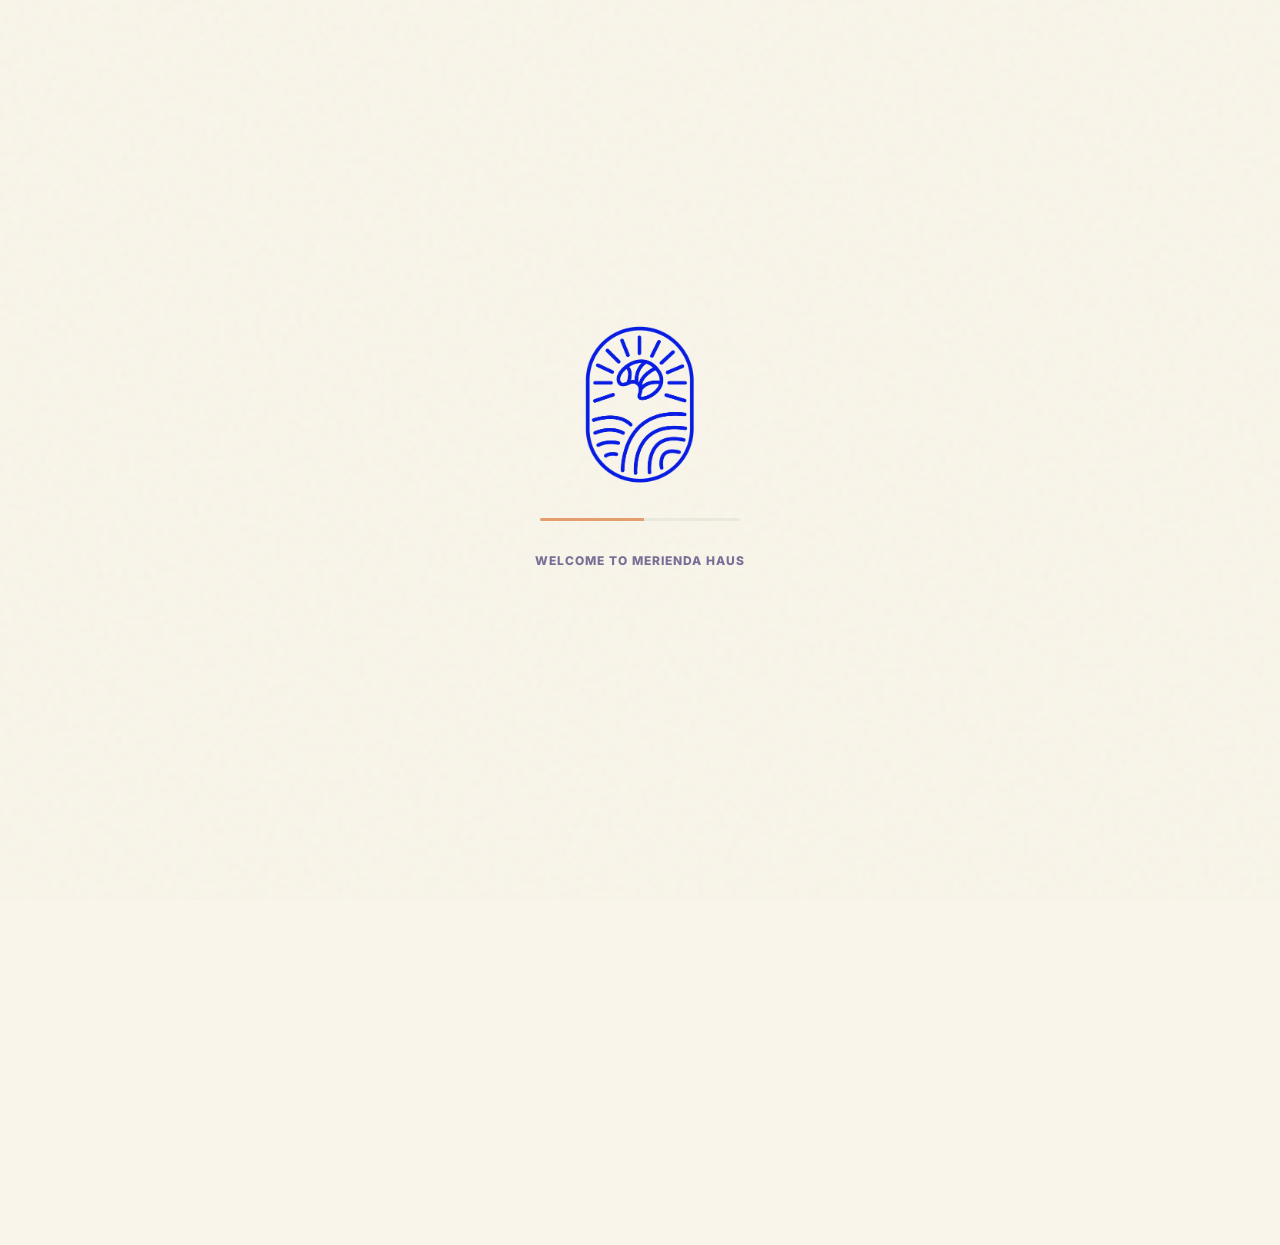
<file: src/index.html>
<!DOCTYPE html>
<html lang="en">
<head>
    <meta charset="UTF-8">
    <meta name="viewport" content="width=device-width, initial-scale=1.0">
    <title>Merienda Haus | Berlin Dashboard</title>
    <link rel="stylesheet" href="styles.css">
    <link rel="preconnect" href="https://fonts.googleapis.com">
    <link rel="preconnect" href="https://fonts.gstatic.com" crossorigin>
    <link href="https://fonts.googleapis.com/css2?family=Inter:wght@300;400;600;800&family=Playfair+Display:ital,wght@0,400;0,700;1,400&display=swap" rel="stylesheet">
</head>
<body class="is-locked">

    <!-- 1. Splash Screen -->
    <div class="splash-screen" id="splash-screen">
        <div class="splash-content">
            <img src="assets/logos/oval_blue.png" alt="Merienda Haus" class="splash-logo">
            <div class="loading-bar-container">
                <div class="loading-bar" id="loading-bar"></div>
            </div>
            <p class="loading-text" id="loading-text">¡Hola!</p>
        </div>
    </div>

    <!-- 2. Effects Overlay -->
    <div class="grain-overlay"></div>
    <div class="ambient-bg"></div>

    <!-- 3. Navigation -->
    <header class="main-nav">
        <div class="nav-left">
            <img src="assets/logos/logo_blue.png" alt="Merienda Haus" class="nav-logo">
        </div>
        <div class="nav-right">
            <button class="menu-toggle" id="menu-toggle" aria-label="Open Menu">
                <div class="hamburger">
                    <span></span>
                    <span></span>
                </div>
            </button>
        </div>
    </header>

    <!-- 4. Side Menu Drawer -->
    <div class="side-menu-overlay" id="menu-overlay"></div>
    <div class="side-menu" id="side-menu">
        <button class="close-menu" id="close-menu">&times;</button>
        
        <div class="menu-content">
            <div class="menu-header">
                <img src="assets/logos/oval_blue.png" alt="Logo" class="menu-mini-logo">
                <div>
                    <h3>Merienda Haus</h3>
                    <p>Berlin Schöneberg</p>
                </div>
            </div>

            <!-- Language Switcher INSIDE Menu -->
            <div class="menu-section">
                <h4 data-t="language_title">Language</h4>
                <div class="lang-switcher-menu" id="lang-switcher">
                    <span data-lang="ES">ES</span>
                    <span data-lang="DE">DE</span>
                    <span data-lang="EN" class="active">EN</span>
                </div>
            </div>
            
            <div class="menu-section">
                <h4 data-t="opening_hours_title">Opening Hours</h4>
                <div class="hours-card">
                    <div class="hour-row"><span>Tue - Sun</span> <strong>09:00 - 18:00</strong></div>
                    <div class="hour-row closed"><span>Monday</span> <strong>Closed</strong></div>
                </div>
            </div>

            <div class="menu-section">
                <h4 data-t="location_title">Location</h4>
                <div class="location-card">
                    <p>Apostel-Paulus-Straße 4<br>10823 Berlin</p>
                    <a href="https://maps.app.goo.gl/v6XREAnskFrUK6Su9" target="_blank" class="map-btn">Get Directions</a>
                </div>
            </div>

            <div class="menu-section">
                <h4 data-t="legal_title">Legal & Privacy</h4>
                <div class="legal-buttons">
                    <button class="legal-trigger" data-modal="impressum">Impressum</button>
                    <button class="legal-trigger" data-modal="privacy">Privacy Policy</button>
                </div>
            </div>

            <div class="menu-footer">
                <div class="social-grid">
                    <a href="https://www.instagram.com/meriendahaus/" target="_blank">Instagram</a>
                    <a href="https://wa.me/491631593783" target="_blank">WhatsApp</a>
                </div>
            </div>
        </div>
    </div>

    <!-- 5. Main Dashboard (Bento Grid) -->
    <main class="bento-container" id="bento-grid">
        
        <!-- Hero Cell -->
        <div class="bento-cell hero-cell">
            <div class="weather-indicator">
                <span id="weather-icon">☀️</span> <span id="weather-text">Berlin: --°C</span>
            </div>
            <h1 id="hero-title" data-t="hero_title">Home away from home.</h1>
            <p id="hero-subtitle" data-t="hero_subtitle">Authentic flavours of Argentina & Uruguay in Schöneberg.</p>
            <div class="status-badge">
                <span class="pulsing-dot"></span> <span data-t="open_now">Open now</span>
            </div>
            <div class="hero-waves">
                <img src="assets/logos/waves.png" alt="Waves">
            </div>
        </div>

        <!-- Visual Cell -->
        <div class="bento-cell visual-cell">
            <div class="video-overlay"><h3 data-t="handmade">Handmade from scratch</h3></div>
            <img src="assets/products/medialunas.png" alt="Medialunas" class="visual-content">
        </div>

        <!-- Social Cell (Instagram Video Reel) -->
        <div class="bento-cell social-cell">
            <div class="story-header">
                <div class="avatar"><img src="assets/logos/ig_profile_avatar.png" alt="MH"></div>
                <span>@meriendahaus</span>
                <span class="live-indicator">REEL</span>
            </div>
            <div class="instagram-video-container">
                <video id="ig-reel" autoplay muted loop playsinline class="reel-video">
                    <source src="assets/video/ig_reel.mp4" type="video/mp4">
                </video>
            </div>
            
            <a href="https://www.instagram.com/meriendahaus/" target="_blank" class="instagram-cta">
                <svg class="ig-icon" viewBox="0 0 24 24" fill="none" xmlns="http://www.w3.org/2000/svg">
                    <path d="M12 16C14.2091 16 16 14.2091 16 12C16 9.79086 14.2091 8 12 8C9.79086 8 8 9.79086 8 12C8 14.2091 9.79086 16 12 16Z" stroke="currentColor" stroke-width="2" stroke-linecap="round" stroke-linejoin="round"/>
                    <path d="M17.5 6.5H17.51" stroke="currentColor" stroke-width="2" stroke-linecap="round" stroke-linejoin="round"/>
                    <path d="M7 2H17C19.7614 2 22 4.23858 22 7V17C22 19.7614 19.7614 22 17 22H7C4.23858 22 2 19.7614 2 17V7C2 4.23858 4.23858 2 7 2Z" stroke="currentColor" stroke-width="2" stroke-linecap="round" stroke-linejoin="round"/>
                </svg>
                <span data-t="follow_ig">Follow on Instagram</span>
            </a>
        </div>

        <!-- Info Cell -->
        <div class="bento-cell info-cell">
            <h3 class="accent-text" data-t="info_title">What is a Merienda?</h3>
            <p class="small-text" data-t="info_desc">A small snack between 5 and 7 pm to bridge the time until dinner. Homemade goodness with warm hospitality.</p>
            <div class="mini-map"><span>Schöneberg</span></div>
        </div>

        <!-- B2B Cell -->
        <div class="bento-cell b2b-cell">
            <div class="b2b-content">
                <span class="tag-outline" data-t="b2b_tag">B2B & Events</span>
                <h3 data-t="b2b_title">Bring authentic taste to your office.</h3>
                <button id="b2b-trigger" class="b2b-link-btn"><span data-t="b2b_cta">Contact Sales</span> →</button>
            </div>
            <img src="assets/products/catering_pro.png" alt="Catering" class="b2b-img">
        </div>

        <!-- Product Cell: Animated Bestseller Loop -->
        <div class="bento-cell product-cell">
            <div class="live-status-badge">
                <span class="badge-icon">🥐</span>
                <span data-t="fresh_badge">FRESHLY BAKED</span>
            </div>
            <div class="product-slider" id="bestseller-slider">
                <!-- Item 1 -->
                <div class="product-slide active">
                    <div class="product-info">
                        <span class="tag" data-t="tag_bestseller">Bestseller</span>
                        <h3 data-t="prod_alfajores">Maicena Alfajores</h3>
                        <div class="price">3.50€</div>
                    </div>
                    <img src="assets/products/alfajores.png" alt="Alfajores" class="product-img-mini">
                </div>
                <!-- Item 2 -->
                <div class="product-slide">
                    <div class="product-info">
                        <span class="tag" data-t="tag_classic">Tradition</span>
                        <h3 data-t="prod_medialunas">Butter Medialunas</h3>
                        <div class="price">2.50€</div>
                    </div>
                    <img src="assets/products/medialunas.png" alt="Medialunas" class="product-img-mini">
                </div>
                <!-- Item 3 -->
                <div class="product-slide">
                    <div class="product-info">
                        <span class="tag" data-t="tag_favorite">Favorites</span>
                        <h3 data-t="prod_chocotorta">Chocotorta Cake</h3>
                        <div class="price">4.50€</div>
                    </div>
                    <img src="assets/products/chocotorta.png" alt="Chocotorta" class="product-img-mini">
                </div>
            </div>
            <button class="add-btn">+</button>
        </div>
    </main>

    <!-- 6. Modals Overlay -->
    <!-- B2B Modal -->
    <div class="modal-overlay" id="b2b-modal">
        <div class="modal-card b2b-modal-card">
            <button class="close-modal" id="close-b2b">&times;</button>
            <div class="modal-header">
                <span class="modal-tag">Partnerships</span>
                <h2 data-t="modal_title">B2B & Catering Inquiry</h2>
                <p data-t="modal_subtitle">Elevate your events with the authentic Merienda experience.</p>
            </div>
            <form id="b2b-form" class="premium-form">
                <div class="form-row">
                    <div class="form-group"><label>Full Name</label><input type="text" required></div>
                    <div class="form-group"><label>Company</label><input type="text" required></div>
                </div>
                <div class="form-row">
                    <div class="form-group"><label>Email</label><input type="email" required></div>
                    <div class="form-group"><label>Date</label><input type="date" required></div>
                </div>
                <div class="form-group"><label>Message</label><textarea rows="3"></textarea></div>
                <button type="submit" class="submit-btn">Send Inquiry</button>
            </form>
            <div id="form-success" class="form-feedback" style="display: none;"><div class="success-icon">✓</div><h3>Sent!</h3></div>
        </div>
    </div>

    <!-- Legal Modal -->
    <div class="modal-overlay" id="legal-modal">
        <div class="modal-card legal-card">
            <button class="close-modal" id="close-legal">&times;</button>
            <div id="legal-content-container"></div>
        </div>
    </div>

    <!-- 7. Floating UI -->
    <a href="https://wolt.com/de/deu/berlin/restaurant/merienda-haus" target="_blank" class="wolt-island-link">
        <div class="wolt-island" id="wolt-island">
            <div class="wolt-logo">W</div>
            <div class="wolt-status">
                <span class="delivery-time">25 min</span>
                <span class="delivery-text" data-t="delivery">Wolt Delivery</span>
            </div>
        </div>
    </a>

    <div class="sticky-actions">
        <a href="https://wa.me/491631593783" target="_blank" class="action-btn whatsapp-btn" aria-label="WhatsApp">
            <svg class="wa-icon" viewBox="0 0 24 24" fill="currentColor" xmlns="http://www.w3.org/2000/svg">
                <path d="M17.472 14.382c-.297-.149-1.758-.867-2.03-.967-.273-.099-.471-.148-.67.15-.197.297-.767.966-.94 1.164-.173.199-.347.223-.644.075-.297-.15-1.255-.463-2.39-1.353-.883-.788-1.48-1.761-1.653-2.059-.173-.297-.018-.458.13-.606.134-.133.298-.347.446-.52.149-.174.198-.298.298-.497.099-.198.05-.371-.025-.52-.075-.149-.669-1.612-.916-2.207-.242-.579-.487-.5-.669-.51-.173-.008-.371-.01-.57-.01-.198 0-.52.074-.792.372-.272.297-1.04 1.016-1.04 2.479 0 1.462 1.065 2.875 1.213 3.074.149.198 2.096 3.2 5.077 4.487.709.306 1.262.489 1.694.625.712.227 1.36.195 1.871.131.57-.074 1.758-.719 2.006-1.413.248-.694.248-1.289.173-1.413-.074-.124-.272-.198-.57-.347m-5.421 7.403h-.004a9.87 9.87 0 01-5.031-1.378l-.361-.214-3.741.982.998-3.648-.235-.374a9.86 9.87 0 01-1.51-5.26c.001-5.45 4.436-9.884 9.888-9.884 2.64 0 5.122 1.03 6.988 2.898a9.825 9.87 0 012.893 6.994c-.003 5.45-4.438 9.884-9.885 9.884m8.413-18.297A11.815 11.815 0 0012.05 0C5.495 0 .16 5.335.157 11.892c0 2.096.547 4.142 1.588 5.945L.057 24l6.305-1.654a11.882 11.882 0 005.683 1.448h.005c6.554 0 11.89-5.335 11.893-11.893a11.821 11.821 0 00-3.48-8.413z"/>
            </svg>
        </a>
    </div>

    <script src="script.js"></script>
</body>
</html>
</file>
<file: src/styles.css>
:root {
    --color-bg: #F9F5EA; --color-text: #24135F; --color-cream: #EFDBB2; --color-accent: #E59E6D;
    --color-dark-blue: #24135F; --color-teal: #00B398; --color-card-bg: #FFFFFF;
    --font-ui: 'Inter', sans-serif; --font-heading: 'Playfair Display', serif;
    --shadow-soft: 0 10px 30px rgba(0,0,0,0.05); --radius-lg: 24px; --radius-md: 16px; --radius-sm: 12px;
}

body { margin: 0; padding: 0; background-color: var(--color-bg); color: var(--color-text); font-family: var(--font-ui); overflow-x: hidden; }
body.is-locked { overflow: hidden; }

/* Effects */
.grain-overlay { position: fixed; top: 0; left: 0; width: 100%; height: 100%; z-index: 999999; pointer-events: none; background-image: url("data:image/svg+xml,%3Csvg viewBox='0 0 200 200' xmlns='http://www.w3.org/2000/svg'%3E%3Cfilter id='n'%3E%3CfeTurbulence type='fractalNoise' baseFrequency='0.65'/%3E%3C/filter%3E%3Crect width='100%25' height='100%25' filter='url(%23n)'/%3E%3C/svg%3E"); opacity: 0.04; }
.ambient-bg { position: fixed; top: 0; left: 0; width: 100%; height: 100%; background: radial-gradient(circle at 50% 50%, rgba(229, 158, 109, 0.1), transparent 70%); z-index: -1; pointer-events: none; }

/* Splash Screen */
.splash-screen { position: fixed; top: 0; left: 0; width: 100%; height: 100%; background: var(--color-bg); z-index: 100000; display: flex; align-items: center; justify-content: center; transition: transform 0.8s cubic-bezier(0.85, 0, 0.15, 1); }
.splash-screen.is-hidden { transform: translateY(-100%); }
.splash-content { display: flex; flex-direction: column; align-items: center; width: 100%; }
.splash-logo { width: 120px; margin-bottom: 30px; }
.loading-bar-container { width: 200px; height: 3px; background: rgba(0,0,0,0.05); border-radius: 2px; overflow: hidden; margin-bottom: 20px; }
.loading-bar { width: 0%; height: 100%; background: var(--color-accent); }
.loading-text { font-size: 0.75rem; font-weight: 800; letter-spacing: 1px; text-transform: uppercase; opacity: 0.6; }

/* Navigation Refinement */
.main-nav { 
    padding: 20px 40px; 
    display: flex; 
    justify-content: space-between; 
    align-items: center; 
    position: sticky; 
    top: 0; 
    z-index: 1000; 
    backdrop-filter: blur(10px); 
}

.nav-left { flex: 1; display: flex; align-items: center; }
.nav-right { flex: 1; display: flex; justify-content: flex-end; align-items: center; }

.nav-logo { 
    height: 65px; 
    width: auto;
    transition: all 0.3s ease;
    filter: drop-shadow(0 2px 10px rgba(0,0,0,0.05));
}

.nav-logo:hover { 
    transform: scale(1.02); 
    filter: drop-shadow(0 4px 15px rgba(0,0,0,0.1));
}

/* Language Switcher INSIDE Menu */
.lang-switcher-menu {
    display: flex;
    gap: 10px;
}

.lang-switcher-menu span {
    flex: 1;
    text-align: center;
    padding: 10px;
    background: #f9f9f9;
    border: 1px solid #f0f0f0;
    border-radius: 8px;
    font-size: 0.75rem;
    font-weight: 800;
    cursor: pointer;
    transition: all 0.2s;
    opacity: 0.5;
}

.lang-switcher-menu span.active {
    opacity: 1;
    background: var(--color-accent);
    color: white;
    border-color: var(--color-accent);
}
.menu-toggle { background: none; border: none; cursor: pointer; padding: 10px; }
.hamburger { width: 24px; display: flex; flex-direction: column; gap: 6px; }
.hamburger span { display: block; width: 100%; height: 2px; background: var(--color-dark-blue); border-radius: 2px; }

/* Side Menu Drawer */
.side-menu-overlay { position: fixed; top: 0; left: 0; width: 100%; height: 100%; background: rgba(0,0,0,0.4); backdrop-filter: blur(4px); z-index: 10000; opacity: 0; visibility: hidden; transition: all 0.4s ease; }
.side-menu-overlay.is-visible { opacity: 1; visibility: visible; }
.side-menu { position: fixed; top: 0; right: -350px; width: 340px; height: 100%; background: white; z-index: 10001; transition: right 0.4s cubic-bezier(0.85, 0, 0.15, 1); padding: 40px; box-sizing: border-box; display: flex; flex-direction: column; }
.side-menu.is-visible { right: 0; }
.close-menu { position: absolute; top: 20px; right: 20px; background: none; border: none; font-size: 2rem; cursor: pointer; opacity: 0.3; }
.menu-header { display: flex; align-items: center; gap: 15px; margin-bottom: 40px; border-bottom: 1px solid #f0f0f0; padding-bottom: 20px; }
.menu-mini-logo { width: 45px; }
.menu-header h3 { margin: 0; font-family: var(--font-heading); font-size: 1.2rem; }
.menu-header p { margin: 0; font-size: 0.8rem; opacity: 0.6; }
.menu-section { margin-bottom: 30px; }
.menu-section h4 { text-transform: uppercase; font-size: 0.65rem; letter-spacing: 1.5px; color: var(--color-accent); margin-bottom: 12px; font-weight: 800; }
.hours-card, .location-card { background: #f9f9f9; padding: 15px; border-radius: var(--radius-sm); border: 1px solid #f0f0f0; }
.hour-row { display: flex; justify-content: space-between; font-size: 0.85rem; margin-bottom: 5px; }
.hour-row.closed { color: #ff0050; }
.map-btn { font-size: 0.8rem; color: var(--color-teal); text-decoration: none; font-weight: 700; }
.legal-buttons { display: flex; flex-direction: column; gap: 10px; }
.legal-trigger { background: white; border: 1px solid #eee; padding: 12px; border-radius: 8px; text-align: left; font-size: 0.85rem; font-weight: 600; cursor: pointer; transition: all 0.2s; font-family: inherit; }
.legal-trigger:hover { border-color: var(--color-accent); background: #fffaf5; }
.menu-footer { margin-top: auto; padding-top: 20px; border-top: 1px solid #f0f0f0; }
.social-grid { display: flex; gap: 20px; font-size: 0.75rem; font-weight: 800; text-transform: uppercase; }
.social-grid a { color: var(--color-dark-blue); text-decoration: none; }

/* Bento Grid */
.bento-container { max-width: 1200px; margin: 0 auto; padding: 20px; display: grid; gap: 20px; grid-template-columns: 1fr; }
@media (min-width: 768px) {
    .bento-container { grid-template-columns: repeat(4, 1fr); grid-template-rows: repeat(4, 250px); padding: 40px; }
    .hero-cell { grid-column: span 2; grid-row: span 2; }
    .visual-cell { grid-column: span 2; grid-row: span 2; }
    .social-cell { grid-column: span 1; grid-row: span 2; }
    .info-cell { grid-column: span 1; grid-row: span 1; }
    .b2b-cell { grid-column: span 2; grid-row: span 1; }
    .product-cell { grid-column: span 2; grid-row: span 1; }
}

.bento-cell { background: var(--color-card-bg); border-radius: var(--radius-lg); padding: 24px; box-shadow: var(--shadow-soft); position: relative; overflow: hidden; display: flex; flex-direction: column; justify-content: space-between; opacity: 0; transform: translateY(30px); }
.is-ready .bento-cell { animation: reveal 0.8s cubic-bezier(0.2, 0.8, 0.2, 1) forwards; }
@keyframes reveal { to { opacity: 1; transform: translateY(0); } }
.is-ready .bento-cell:nth-child(1) { animation-delay: 0.1s; }
.is-ready .bento-cell:nth-child(2) { animation-delay: 0.2s; }
.is-ready .bento-cell:nth-child(3) { animation-delay: 0.3s; }
.is-ready .bento-cell:nth-child(4) { animation-delay: 0.4s; }
.is-ready .bento-cell:nth-child(5) { animation-delay: 0.5s; }
.is-ready .bento-cell:nth-child(6) { animation-delay: 0.6s; }

/* Cell Content */
.hero-cell { background: var(--color-cream); justify-content: center; }
#hero-title { font-family: var(--font-heading); font-size: 3.5rem; margin: 0; line-height: 1.1; color: var(--color-dark-blue); }
#hero-subtitle { font-size: 1.2rem; opacity: 0.9; margin: 20px 0 30px; color: var(--color-dark-blue); }
.status-badge { background: rgba(0, 200, 83, 0.1); color: #008f3b; padding: 8px 16px; border-radius: 20px; font-weight: 600; font-size: 0.85rem; display: inline-flex; align-items: center; gap: 8px; width: fit-content; }
.pulsing-dot { width: 8px; height: 8px; background: #00C853; border-radius: 50%; animation: pulse 2s infinite; }
@keyframes pulse { 0% { transform: scale(0.95); } 70% { transform: scale(1); box-shadow: 0 0 0 6px rgba(0, 200, 83, 0); } 100% { transform: scale(0.95); } }
.hero-waves { position: absolute; bottom: -10px; right: -10px; width: 150px; opacity: 0.2; }
.hero-waves img { width: 100%; }

.visual-cell { padding: 0; }
.visual-content { width: 100%; height: 100%; object-fit: cover; transition: transform 7s ease; }
.visual-cell:hover .visual-content { transform: scale(1.1); }
.video-overlay { position: absolute; top: 20px; left: 20px; background: rgba(255,255,255,0.9); padding: 5px 15px; border-radius: 20px; font-size: 0.8rem; font-weight: 600; }

/* Social Cell: Instagram Video Reel */
.social-cell { background: #000; color: white; padding: 0; height: 100%; position: relative; }

.instagram-video-container {
    width: 100%;
    height: 100%;
    overflow: hidden;
    position: relative;
    background: #000;
}

.reel-video {
    width: 100%;
    height: 100%;
    object-fit: cover;
    display: block;
}

.story-header { 
    position: absolute; 
    top: 20px; 
    left: 12px; 
    right: 12px; 
    z-index: 10; 
    display: flex; 
    align-items: center; 
    gap: 8px; 
    text-shadow: 0 2px 10px rgba(0,0,0,0.5);
}

.story-header .avatar { width: 32px; height: 32px; background: white; border-radius: 50%; padding: 1.5px; border: 1.5px solid #FF0050; }
.story-header .avatar img { width: 100%; height: 100%; border-radius: 50%; }
.story-item { position: absolute; top: 0; left: 0; width: 100%; height: 100%; background-size: cover; background-position: center; opacity: 0; transition: opacity 0.4s ease-in-out; filter: brightness(0.8); }
.story-item.active { opacity: 1; }
.story-bars { position: absolute; top: 12px; left: 8px; right: 8px; display: flex; gap: 4px; z-index: 11; }
.bar { height: 2px; flex: 1; background: rgba(255,255,255,0.3); border-radius: 1px; }
.bar.active::after { content: ''; display: block; height: 100%; background: #fff; width: 0%; animation: sp 4s linear forwards; }
@keyframes sp { from { width: 0%; } to { width: 100%; } }
.instagram-cta { position: absolute; bottom: 20px; left: 12px; right: 12px; background: rgba(255,255,255,0.15); backdrop-filter: blur(10px); border: 1px solid rgba(255,255,255,0.2); color: white; padding: 10px; border-radius: 8px; font-size: 0.75rem; text-decoration: none; display: flex; align-items: center; justify-content: center; gap: 8px; z-index: 10; }
.ig-icon { width: 18px; height: 18px; stroke: currentColor; }

.b2b-cell { background: var(--color-dark-blue); color: white; padding: 0; flex-direction: row; display: flex; }
.b2b-content { flex: 1; padding: 24px; display: flex; flex-direction: column; justify-content: center; }
.b2b-content h3 { font-family: var(--font-heading); font-size: 1.4rem; margin: 10px 0; }
.b2b-link-btn { background: none; border: none; color: var(--color-accent); font-weight: 700; cursor: pointer; padding: 0; text-align: left; font-size: 0.9rem; font-family: inherit; }
.b2b-img { width: 35%; height: 100%; object-fit: cover; filter: brightness(0.8); }

/* Product Live Badge */
.live-status-badge { 
    position: absolute; 
    top: 20px; 
    left: 20px; 
    background: rgba(255, 255, 255, 0.95);
    color: var(--color-dark-blue);
    padding: 6px 14px; 
    border-radius: 30px; 
    font-size: 0.6rem; 
    font-weight: 900; 
    letter-spacing: 1.5px;
    z-index: 20;
    display: flex;
    align-items: center;
    gap: 8px;
    box-shadow: 0 4px 15px rgba(0,0,0,0.1), 0 0 20px rgba(255, 255, 255, 0.3);
    animation: badgePulse 3s infinite ease-in-out;
    border: 1px solid rgba(255,255,255,0.5);
    pointer-events: none;
}

.badge-icon {
    font-size: 0.9rem;
    filter: drop-shadow(0 2px 4px rgba(0,0,0,0.1));
    animation: steam 2s infinite ease-in-out;
}

@keyframes badgePulse {
    0%, 100% { transform: scale(1); opacity: 0.9; }
    50% { transform: scale(1.05); opacity: 1; }
}

@keyframes steam {
    0%, 100% { transform: translateY(0) rotate(0deg); }
    50% { transform: translateY(-2px) rotate(5deg); }
}

.product-cell { 
    background: var(--color-accent); 
    color: white; 
    padding: 0;
    overflow: hidden;
    position: relative;
}

.product-slider {
    width: 100%;
    height: 100%;
    position: relative;
}

.product-slide {
    position: absolute;
    top: 0; left: 0; width: 100%; height: 100%;
    padding: 24px;
    box-sizing: border-box;
    display: flex;
    align-items: center;
    justify-content: space-between;
    opacity: 0;
    transition: all 0.6s cubic-bezier(0.4, 0, 0.2, 1);
    transform: translateX(20px);
}

.product-slide.active {
    opacity: 1;
    transform: translateX(0);
}

.product-img-mini {
    height: 80%;
    width: auto;
    object-fit: contain;
    filter: drop-shadow(0 10px 20px rgba(0,0,0,0.2));
}

.product-cell .add-btn { 
    position: absolute;
    bottom: 24px;
    right: 24px;
    width: 50px; height: 50px; border-radius: 50%; border: none; background: white; color: var(--color-accent); font-size: 1.8rem; cursor: pointer; z-index: 10;
}

/* Modal Upgrade */
.modal-overlay { position: fixed; top: 0; left: 0; width: 100%; height: 100%; background: rgba(0,0,0,0.75); backdrop-filter: blur(10px); z-index: 110000; display: flex; align-items: center; justify-content: center; opacity: 0; visibility: hidden; transition: all 0.4s; }
.modal-overlay.is-visible { opacity: 1; visibility: visible; }
.modal-card { background: var(--color-bg); width: 90%; max-width: 500px; padding: 40px; border-radius: var(--radius-lg); position: relative; box-shadow: 0 30px 60px rgba(0,0,0,0.4); transform: scale(0.9) translateY(20px); transition: all 0.4s; }
.modal-overlay.is-visible .modal-card { transform: scale(1) translateY(0); }
.close-modal { position: absolute; top: 20px; right: 20px; background: none; border: none; font-size: 2rem; cursor: pointer; opacity: 0.3; }

.b2b-modal-card { max-width: 600px; background: #fff; }
.modal-header { text-align: left; margin-bottom: 25px; border-bottom: 1px solid #eee; padding-bottom: 15px; }
.modal-tag { font-size: 0.6rem; color: var(--color-accent); font-weight: 800; text-transform: uppercase; letter-spacing: 1.5px; }
.premium-form { display: flex; flex-direction: column; gap: 15px; }
.form-row { display: grid; grid-template-columns: 1fr 1fr; gap: 15px; }
.form-group { display: flex; flex-direction: column; gap: 5px; }
.form-group label { font-size: 0.7rem; font-weight: 700; color: var(--color-dark-blue); text-transform: uppercase; }
.form-group input, .form-group select, .form-group textarea { padding: 12px; border-radius: 10px; border: 1px solid #ddd; font-family: inherit; font-size: 0.9rem; }
.submit-btn { width: 100%; padding: 15px; background: var(--color-dark-blue); color: white; border: none; border-radius: 10px; font-weight: 700; cursor: pointer; text-transform: uppercase; }

/* Success Icon */
.success-icon { width: 50px; height: 50px; background: var(--color-teal); color: white; border-radius: 50%; display: flex; align-items: center; justify-content: center; margin: 0 auto 15px; font-size: 1.5rem; }

/* Wolt Island */
.wolt-island-link { position: fixed; bottom: 30px; left: 50%; transform: translateX(-50%); z-index: 1000; text-decoration: none; }
.wolt-island { background: rgba(0,0,0,0.85); backdrop-filter: blur(20px); color: white; border-radius: 30px; padding: 10px 20px; height: 50px; display: flex; align-items: center; gap: 15px; border: 1px solid rgba(255,255,255,0.1); width: 220px; }
.wolt-logo { width: 30px; height: 30px; background: #009DE0; border-radius: 50%; display: flex; align-items: center; justify-content: center; font-weight: bold; }
.delivery-time { font-weight: 800; color: #009DE0; }

/* Sticky */
.sticky-actions { position: fixed; bottom: 30px; right: 30px; z-index: 900; }
.action-btn { 
    width: 60px; 
    height: 60px; 
    border-radius: 50%; 
    background: #25D366; 
    color: white; 
    display: flex; 
    align-items: center; 
    justify-content: center; 
    text-decoration: none; 
    box-shadow: 0 10px 25px rgba(37, 211, 102, 0.3); 
    transition: transform 0.3s cubic-bezier(0.175, 0.885, 0.32, 1.275);
}

.action-btn:hover { transform: scale(1.1) rotate(5deg); }

.wa-icon {
    width: 32px;
    height: 32px;
    display: block;
}

/* Footer */
.minimal-footer { position: fixed; bottom: 0; left: 0; width: 100%; background: var(--color-card-bg); border-top: 1px solid rgba(0,0,0,0.05); z-index: 800; transform: translateY(100%); transition: transform 0.4s ease; }
.minimal-footer.visible { transform: translateY(0); }
.impressum-toggle { position: absolute; top: -40px; left: 50%; transform: translateX(-50%); background: var(--color-card-bg); padding: 10px 25px; border-radius: 20px 20px 0 0; cursor: pointer; font-size: 0.8rem; font-weight: 600; box-shadow: 0 -5px 15px rgba(0,0,0,0.05); }
.impressum-content { padding: 40px 20px 80px; text-align: center; }
</file>
